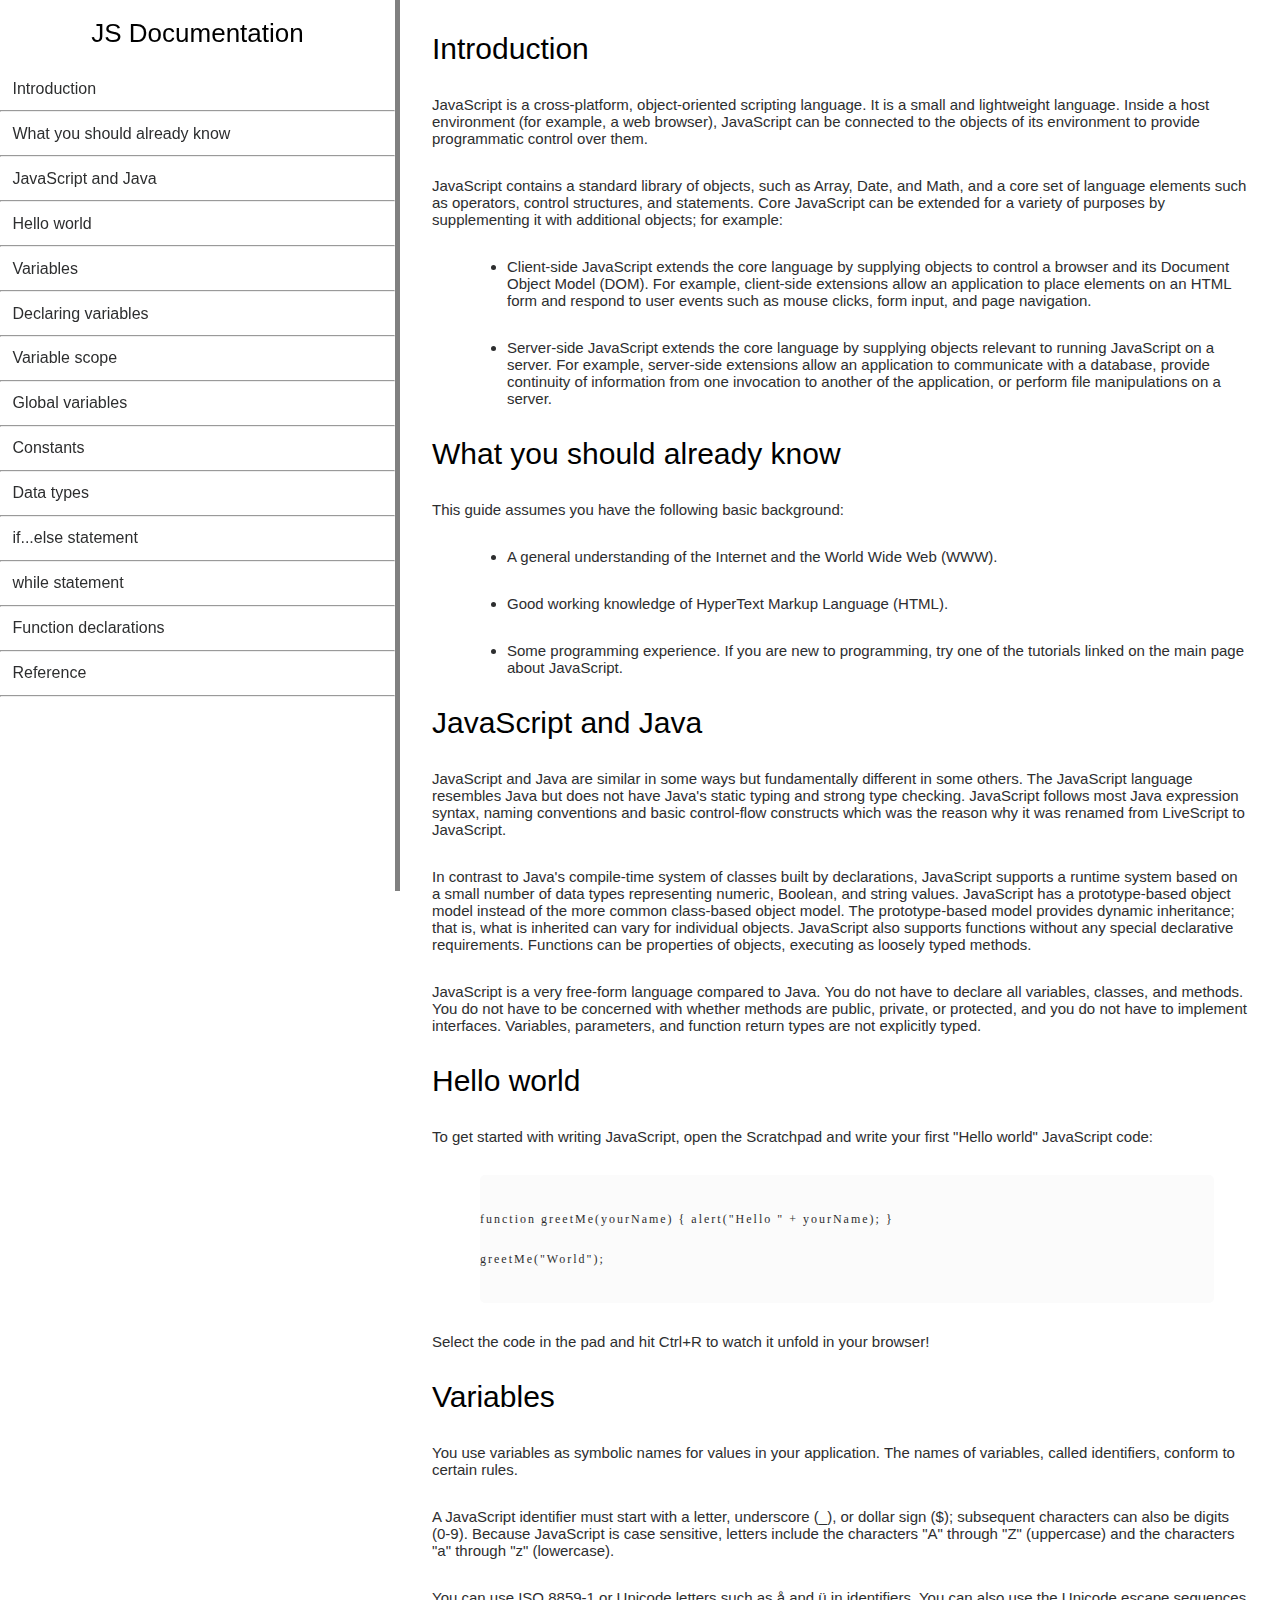
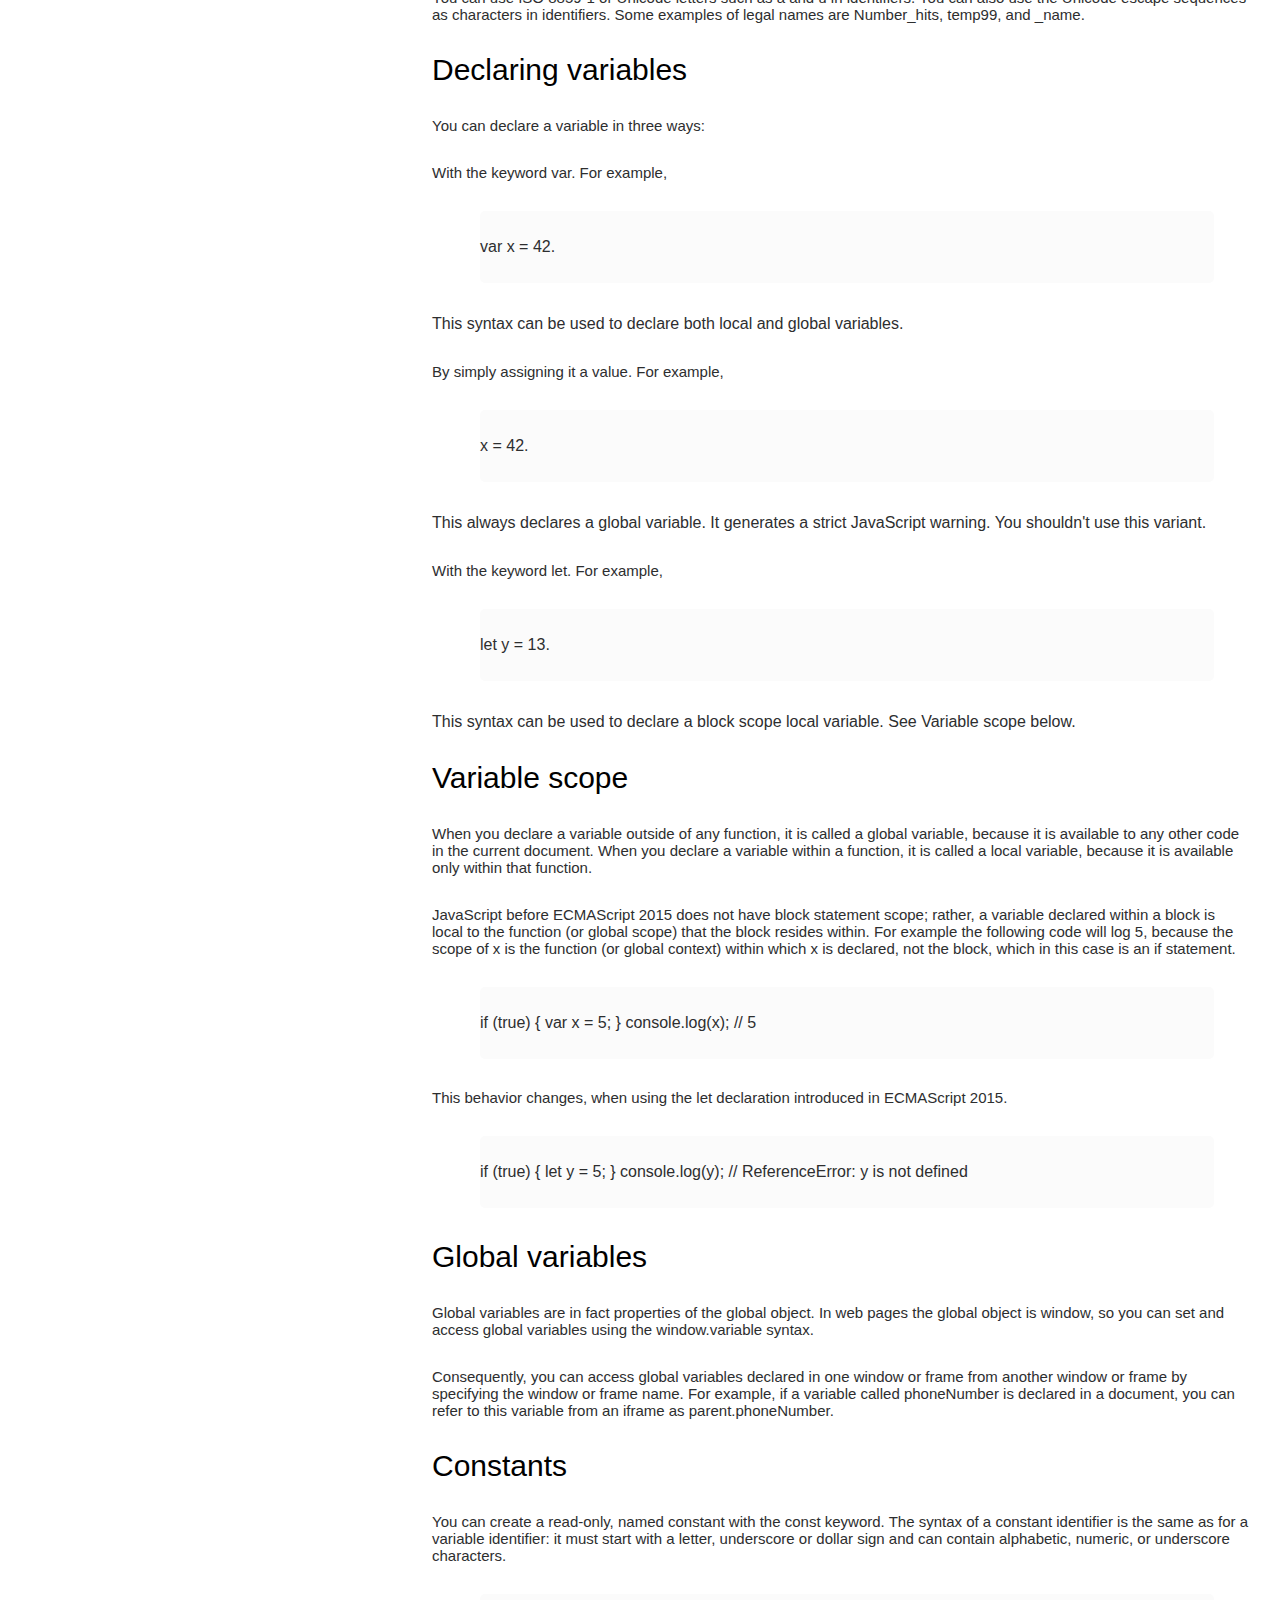
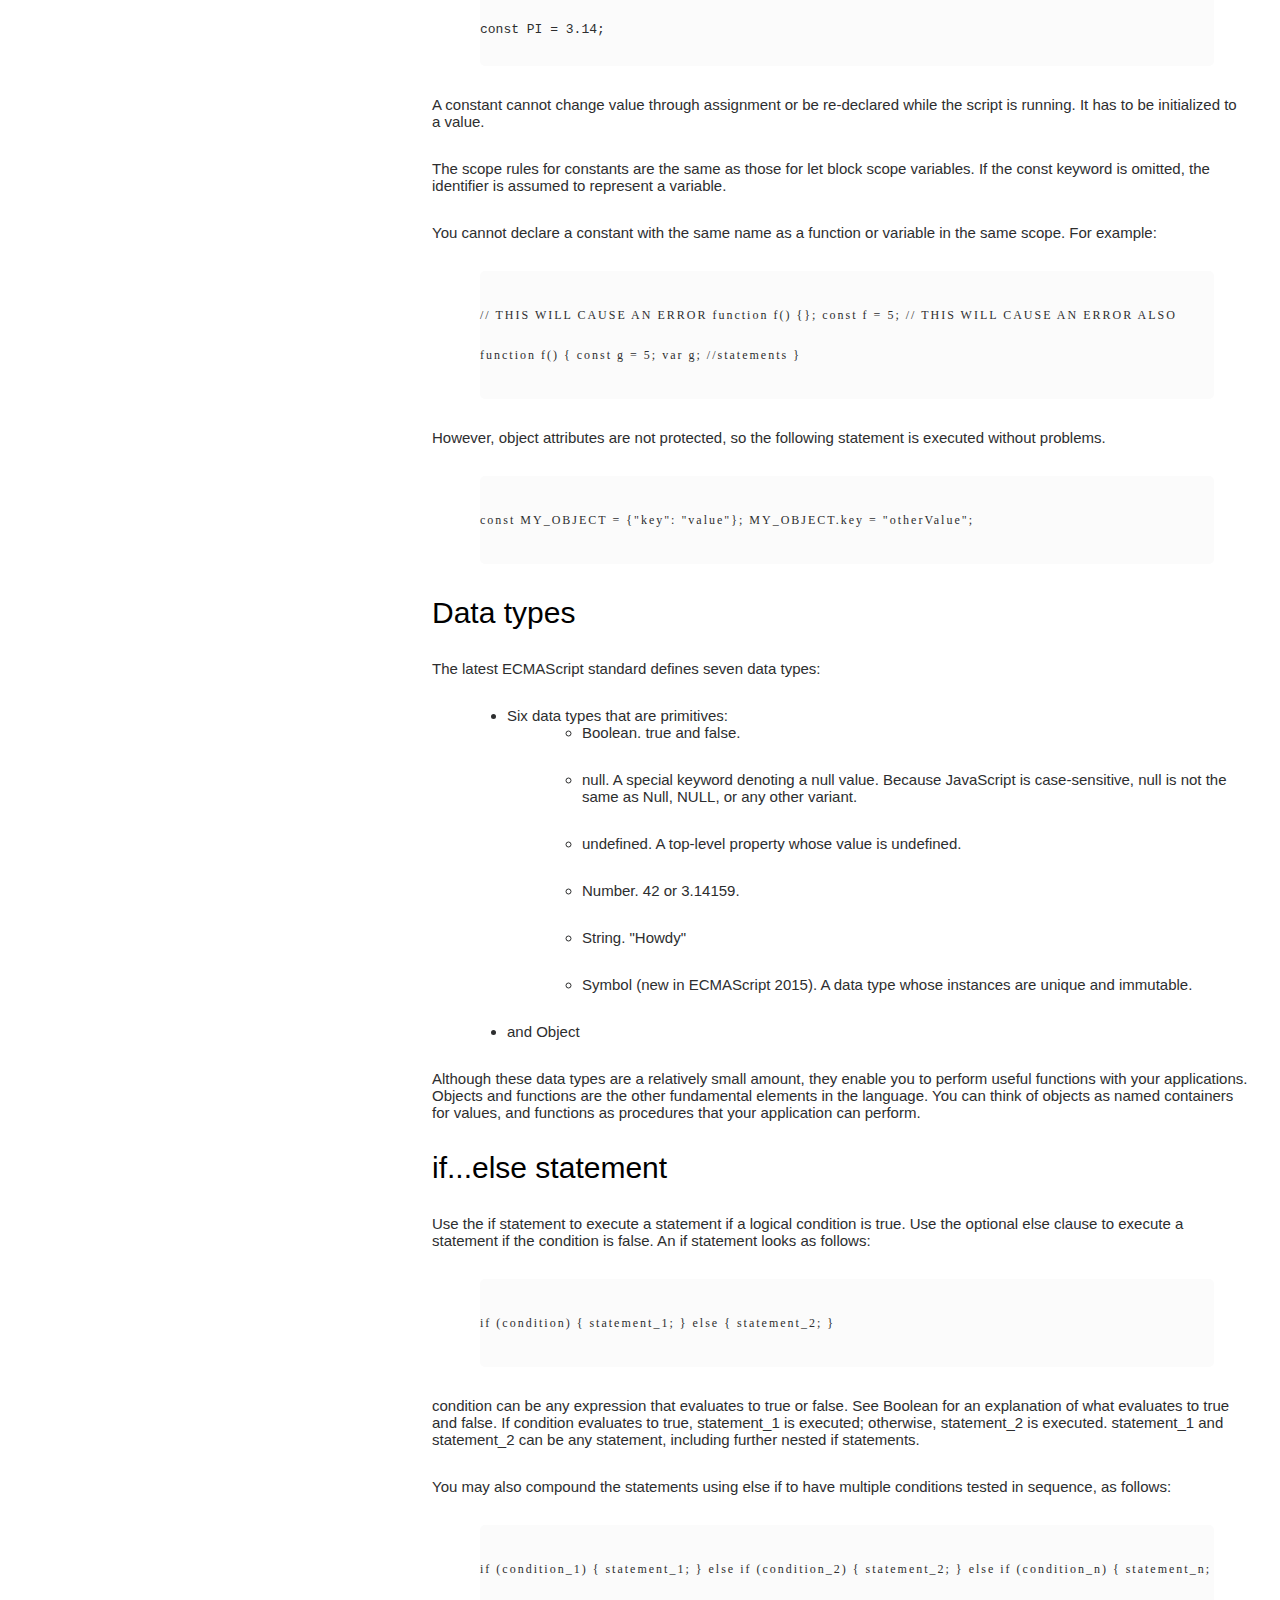
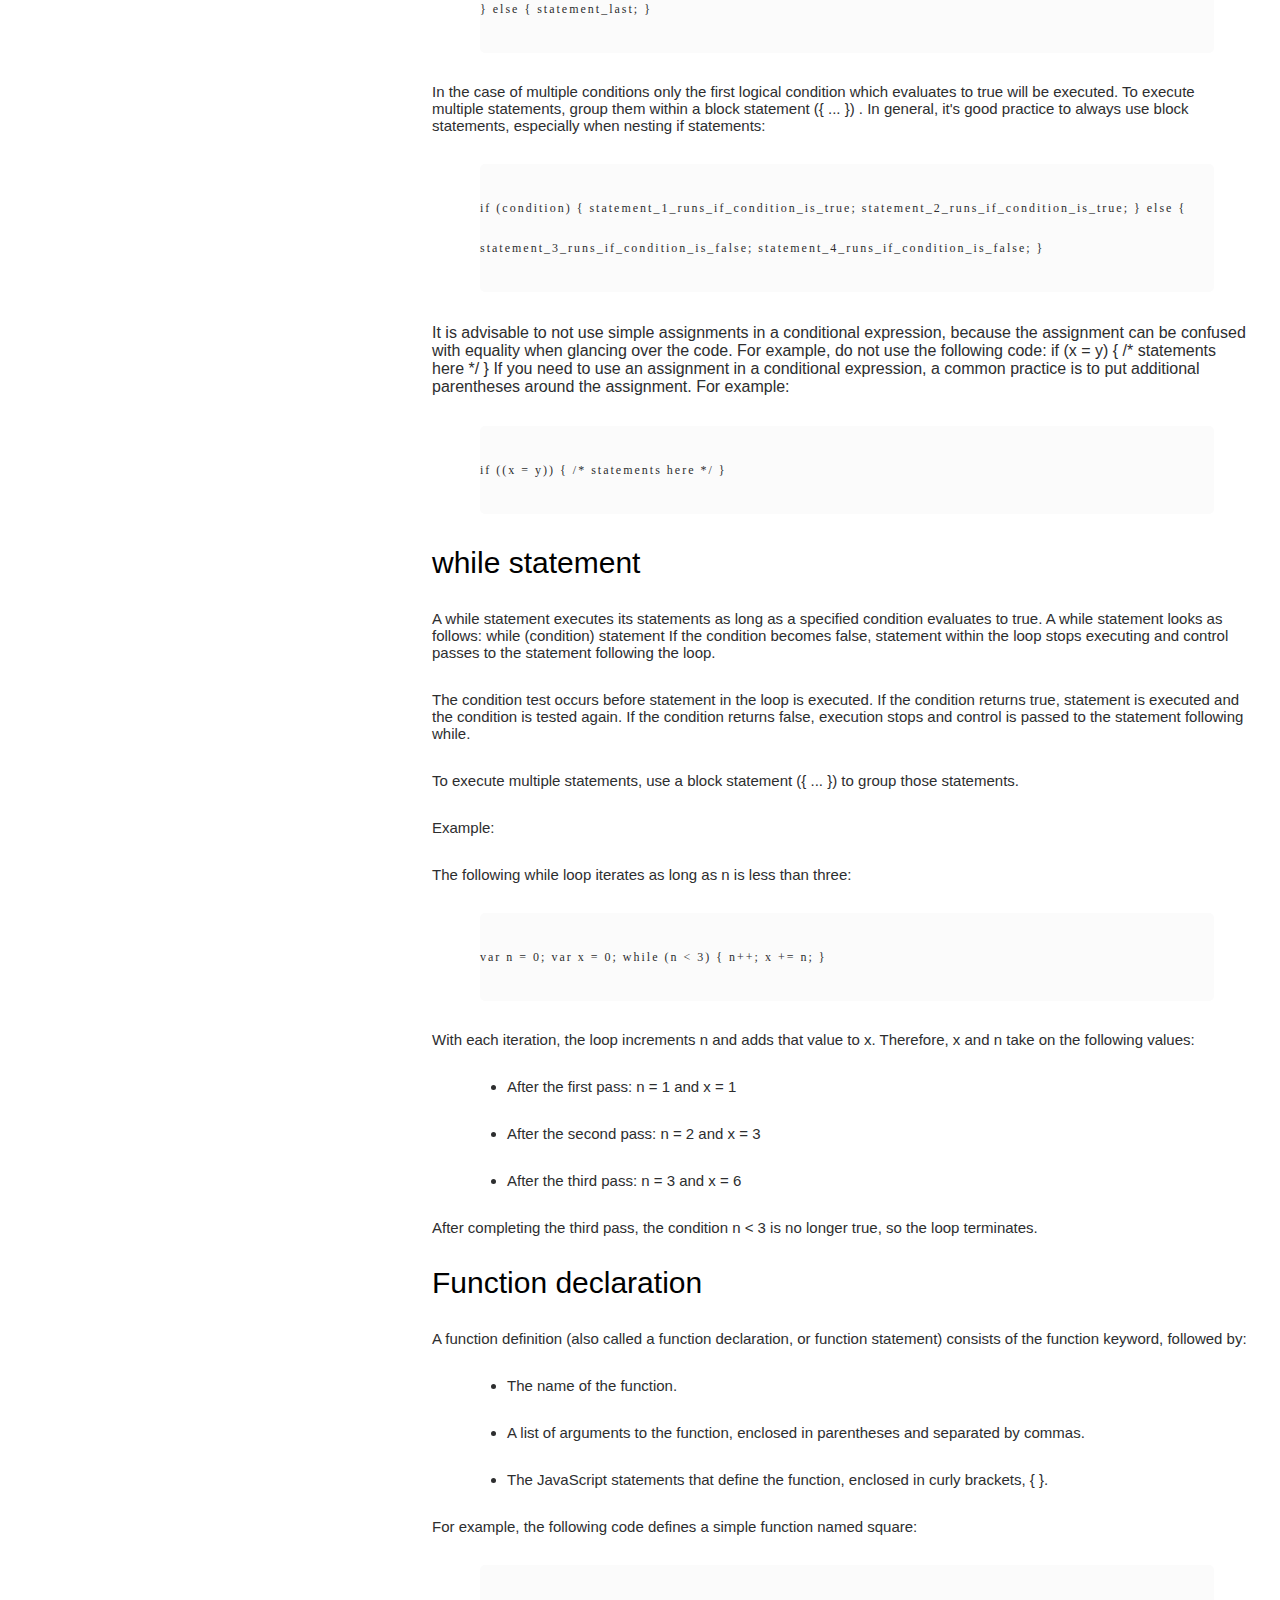
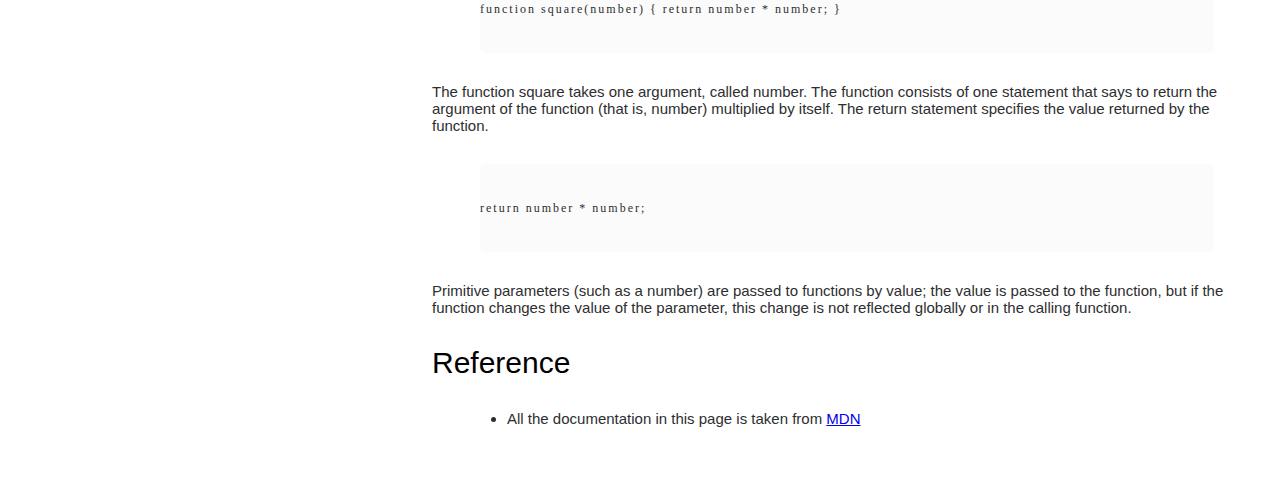
<file: technical documentation page/index.html>
<!DOCTYPE html>
<html lang="en">
  <head>
    <meta charset="UTF-8" />
    <meta http-equiv="X-UA-Compatible" content="IE=edge" />
    <meta name="viewport" content="width=device-width, initial-scale=1.0" />
    <title>Technical Document Page</title>
    <link rel="stylesheet" type="text/css" href="./style.css" />
    <main id="main-doc">

      <!-- navigation(first container) -->
      <div class="container">
        <div class="first-container">
          <div class="heading">
            <h3>JS Documentation</h3>
          </div>
          <div class="links-container">
            <ul class="links">
              <li><a href="
                #introduction" class="nav-link">Introduction</a></li>
                <hr />
                <li><a href="
                #What_you_should_already_know" class="nav-link">What you should already know</a></li>
                <hr />
                <li><a href="
                #JavaScript_and_Java" class="nav-link">JavaScript and Java</a></li>
                <hr/>
                <li><a href="
                #Hello_world" class="nav-link">Hello world</a></li>
                <hr />
                <li><a href="
                #Variables" class="nav-link">Variables</a></li>
                <hr />
                <li><a href="
                #Declaring_variables" class="nav-link">Declaring variables</a></li>
                <hr />
                <li><a href="
                #Variable_scope" class="nav-link">Variable scope</a></li>
                <hr />
                <li><a href="
                #Global_variables" class="nav-link">Global variables</a></li>
                <hr />
                <li><a href="
                #Constants" class="nav-link">Constants</a></li>
                <hr />
                <li><a href="
                #Data_types" class="nav-link">Data types</a></li>
                <hr />
                <li><a href="
                  #if...else statement " class="nav-link">if...else statement</a></li>
                <hr />
                <li><a href="
                  #while_statement " class="nav-link">while statement</a></li>
                <hr />
                <li><a href="
                  #Function_declaration" class="nav-link">Function declarations</a></li>
                <hr />
                <li><a href="
                  #Reference" class="nav-link">Reference</a></li>
            </ul>
            <hr>
          </div>
          
        </div>

        <!-- second container -->
        <div class="second-container">
          <section class="main-section">
            <header id="Introduction">Introduction</header>
          <p>
            JavaScript is a cross-platform, object-oriented scripting language.
            It is a small and lightweight language. Inside a host environment
            (for example, a web browser), JavaScript can be connected to the
            objects of its environment to provide programmatic control over
            them.
          </p>
          <p>
            JavaScript contains a standard library of objects, such as Array,
            Date, and Math, and a core set of language elements such as
            operators, control structures, and statements. Core JavaScript can
            be extended for a variety of purposes by supplementing it with
            additional objects; for example:
          </p>
          <p>
            <ul>
              <li>
                Client-side JavaScript extends the core language by supplying 
                objects to control a browser and its Document Object Model (DOM). 
                For example, client-side extensions allow an application to place elements on an HTML form and respond to user events such as mouse clicks, form input, and page navigation.

              </li>
              <li>
                Server-side JavaScript extends the core language by supplying objects relevant to running JavaScript on a server.
                 For example, server-side extensions allow an application to communicate with a database, provide continuity of information 
                 from one invocation to another of the application, or perform file manipulations on a server.
              </li>
            </ul>
          </p>
          </section>

          <!-- section 2 -->
          <section class="main-section">
            <header id="What_you_should_already_know">
              What you should already know
            </header>
            <p>
              This guide assumes you have the following basic background:
            </p>
            <p>
              <ul>
                <li>A general understanding of the Internet and the World Wide Web (WWW).</li>
                <li>Good working knowledge of HyperText Markup Language (HTML).</li>
                <li>Some programming experience. If you are new to programming, try one of the tutorials linked on the
                   main page about JavaScript.</li>
              </ul>
            </p>
          </section>
          
          <!-- section 3 -->
          <section class="main-section">
            <header id="JavaScript_and_Java">JavaScript and Java</header>
          <p>JavaScript and Java are similar in some ways but fundamentally different in some others. The JavaScript language resembles Java but does not have Java's static typing and strong type checking.
             JavaScript follows most Java expression syntax, naming conventions and basic control-flow constructs which was the 
            reason why it was renamed from LiveScript to JavaScript.</p>
          <p>In contrast to Java's compile-time system of classes built by declarations, JavaScript supports a runtime system based on a small number of data types representing numeric, Boolean, and string values. JavaScript has a prototype-based object model instead of the more common class-based object model. The prototype-based model provides dynamic inheritance; that is, what is inherited can vary for individual objects. JavaScript also supports functions without any special declarative requirements. 
              Functions can be properties of objects, executing as loosely typed methods.</p>
          <p>JavaScript is a very free-form language compared to Java. You do not have to declare all variables, classes, and methods. You do not have to be concerned with whether methods are public, private, or protected, and you do not have to implement interfaces. Variables, parameters, and function return types are not explicitly typed.</p>
          </section>

           <!-- section 4 -->
          <section class="main-section">
            <header id="Hello_world">Hello world</header>
          <p>To get started with writing JavaScript, open the Scratchpad and write 
            your first "Hello world" JavaScript code: 
            <div class="inner-code">
              <p>function greetMe(yourName) { alert("Hello " + yourName); } 
                <br>greetMe("World"); </p>
            </div>
             
                </p>
                <p>Select the code in the pad and hit Ctrl+R 
                  to watch it unfold in your browser!</p>
                  
          <!-- section -->
          <section>
            <header id="Variables">Variables</header>
          <p>You use variables as symbolic names for values in your application. The names of variables, called identifiers, conform to certain rules.</p>
          <p>A JavaScript identifier must start with a letter, underscore (_), or dollar sign ($); subsequent characters can also be digits (0-9). Because JavaScript is case sensitive, letters include the characters "A" 
            through "Z" (uppercase) and the characters "a" through "z" (lowercase).</p>
            <p>You can use ISO 8859-1 or Unicode letters such as å and ü in identifiers. You can also use the Unicode escape sequences as characters in identifiers. Some examples of legal 
              names are Number_hits, temp99, and _name.</p>
          </section>

          </section>
          <!-- section 5 -->
          <section class="main-section">
            <header id="Declaring_variables">Declaring variables</header>
            <p>
              You can declare a variable in three ways:</p>
            <p>With the keyword var. For example,
              <div class="inner-code last">
                var x = 42.
              </div>
                This syntax can be used to declare both local and global variables.</p>
            <p>By simply assigning it a value. For example,
              <div class="inner-code last">
                x = 42.
              </div>
             
                This always declares a global variable. It generates a strict JavaScript warning. You shouldn't use this variant.</p>
            <p>With the keyword let. For example,
              <div class="inner-code last">
                let y = 13. 
              </div>
              This syntax can be used to declare a block scope local variable. 
              See Variable scope below.</p>
          </section>
          
          <!-- section 6 -->
          <section class="main-section">
            <header id="Variable_scope">Variable scope</header>
          <p>When you declare a variable outside of any function, it is called a global variable, because it is available to any other code in the current document. When you declare a variable within a function, it is called a local variable, because it is available only within that function.</p>
          <p>JavaScript before ECMAScript 2015 does not have block statement scope; rather, a variable declared within a block is local to the function (or global scope) that the block resides within. For example the following code will log 5, because the scope of x is the function (or global context) within which x is declared, not the block, which in this case is an if statement.</p>
          <div class="inner-code">
            if (true) { var x = 5; } console.log(x); // 5</p>
           
          </div>
          <p>This behavior changes, when using the let declaration introduced in ECMAScript 2015.</p>
          <div class="inner-code last">
            if (true) { let y = 5; } console.log(y); // ReferenceError: y is not defined
          </div>
          </section>

          <!-- section -->
          <section>
            <header id="Global_variables">Global variables</header>
          <p>Global variables are in fact properties of the global object. In web pages the global object is window, so you can set and access global variables using the window.variable syntax.

          </p>
          <p>Consequently, you can access global variables declared in one window or frame from another window or frame by specifying the window or frame name. For example, if a variable called phoneNumber is declared in a document, you can refer to this variable from an iframe as parent.phoneNumber.

          </p>
          </section>
            

          <!-- section 7 -->
          <section class="main-section">
            <header id="Constants">Constants</header>
            <p>You can create a read-only, named constant with the const keyword. The syntax of a constant identifier is the same as for a variable identifier: it must start with a letter, underscore or dollar sign and can contain alphabetic, numeric, or underscore characters.</p>
            <div class="inner-code">
              <code>const PI = 3.14;</code>
            </div>
            <p>A constant cannot change value through assignment or be re-declared while the script is running. It has to be initialized to a value.</p>
            <p>The scope rules for constants are the same as those for let block scope variables. If the const keyword is omitted, the identifier is assumed to represent a variable.</p>
            <p>You cannot declare a constant with the same name as a function or variable in the same scope. For example:</p>
            <div class="inner-code">
                <p>// THIS WILL CAUSE AN ERROR function f() {}; const f = 5; // THIS 
                  WILL CAUSE AN ERROR ALSO function f() { const g = 5; var g; 
                    //statements }</p>
            </div>
          <p> However, object attributes are not protected, 
              so the following statement is executed without problems.
            </p>
            <div class="inner-code last">
                <p>const MY_OBJECT = {"key": "value"}; MY_OBJECT.key = "otherValue";</p>
            </div>
          </section>

          <!-- section 8 -->
            <section class="main-section">
              <header id="Data_types">Data types</header>
          <p>The latest ECMAScript standard defines seven data types:</p>
          <p>
            <ul>
              <li>Six data types that are primitives:
                <ul>
                  <li>Boolean. true and false.</li>
                  <li>null. A special keyword denoting a null value. Because JavaScript is case-sensitive, null is not the same as Null, NULL, or any other variant.</li>
                  <li>undefined. A top-level property whose value is undefined.</li>
                  <li>Number. 42 or 3.14159.</li>
                  <li>String. "Howdy"
                  </li>
                  <li>Symbol (new in ECMAScript 2015). A data type whose instances are unique and immutable.
                  </li>
                </ul>
              </li>
              <li>and Object</li>
            </ul>
          </p>
          <p>Although these data types are a relatively small amount, they enable you to perform useful functions with your applications. Objects and functions are the other fundamental elements in the language. You can think of objects as named containers for values, and functions as procedures that your application can perform.
         </p>
            </section>
         
            <!-- section 9 -->
            <section class="main-section">
              <header id="if...else statement">if...else statement</header>
          <p>Use the if statement to execute a statement if a logical 
            condition is true. Use the optional else clause to execute a 
            statement if the condition is false. An if statement looks as 
            follows: 
          </p>
          <div class="inner-code">
            <p>if (condition) { statement_1; } else { statement_2; }</p>
          </div>
          <p>
            condition can be any expression that evaluates to true or false. See Boolean for an explanation of what evaluates to true and false. If condition evaluates to true, statement_1 is executed; otherwise, statement_2 is executed. statement_1 and statement_2 
            can be any statement, including further nested if statements.
          </p>
          <p>You may also compound the statements using else if to have multiple conditions tested in sequence, as follows:

          </p>
          
            <div class="inner-code">
              <p>if (condition_1) { statement_1; } else if (condition_2) 
                { statement_2; } else if (condition_n) 
                { statement_n; } else { statement_last; } 
              </p>
            </div>
          
          <p>In the case of multiple conditions only the first logical
             condition which evaluates to true will be executed. 
             To execute multiple statements, group them within a block 
             statement ({ ... }) . In general, it's good practice to 
             always use block statements, especially when nesting if 
             statements: 
             <div class="inner-code last">
              <p>if (condition) { statement_1_runs_if_condition_is_true; 
                statement_2_runs_if_condition_is_true; } else { statement_3_runs_if_condition_is_false;
                   statement_4_runs_if_condition_is_false; } </p>
             </div>

             It is advisable to not use simple assignments in a conditional expression, because the assignment can be confused with equality when glancing over the code. For example, do not use the following code: if (x = y) { /* statements here */ } If you need to use an assignment in a conditional expression, a common practice 
             is to put additional parentheses around the assignment. 
            For example: </p>
          <div class="inner-code last">
            <p>if ((x = y)) { /* statements here */ }</p>
          </div>

            </section>
          
            <!-- section 10 -->
            <section class="main-section">
              <header id="while_statement">while statement</header>
          <p>A while statement executes its statements as long as a specified condition evaluates to true. A while statement looks as follows: while (condition) statement If the condition becomes false, statement within the loop stops executing and control passes to the statement following the loop.</p>
          <p>The condition test occurs before statement in the loop is executed. If the condition returns true, statement is executed and the condition is tested again. If the condition returns false, execution stops and control is passed to the statement following while.

          </p>
          <p>To execute multiple statements, use a block statement ({ ... }) to group those statements.</p>
          <p>Example:</p>
          <p>The following while loop iterates as long as n is less than three:</p>
          <div class="inner-code">
            <p>var n = 0; var x = 0; while (n < 3) { n++; x += n; }
            </p>
          </div>

          <p>With each iteration, the loop increments n and adds that value to x. 
            Therefore, x and n take on the following values:

          </p>
          <p>
            <ul>
              <li>After the first pass: n = 1 and x = 1</li>
              <li>After the second pass: n = 2 and x = 3
              </li>
              <li>After the third pass: n = 3 and x = 6
              </li>
            </ul>
          </p>
          <p>After completing the third pass, the condition n < 3 is no longer true, so the loop terminates.</p>
            </section>
          
            <!-- section 11 -->
            <section class="main-section">
              <header id="Function_declaration">Function declaration</header>
          <p>A function definition (also called a function declaration, or function statement) consists of the function keyword, followed by:</p>
          <p>
            <ul>
              <li>The name of the function.</li>
              <li>A list of arguments to the function, enclosed in parentheses and separated by commas.</li>
              <li>The JavaScript statements that define the function, enclosed in curly brackets, { }.</li>
            </ul>
          </p>
          <p>For example, the following code defines a simple function named square:</p>
          <div class="inner-code">
            <p>function square(number) { return number * number; }</p>
          </div>
          
          <p>The function square takes one argument, called number. The function consists of one statement that says to return the argument of the function (that is, number) multiplied by itself. The return statement specifies the value returned by the function.</p>
          <div class="inner-code">
            <p>return number * number;</p>
          </div>
         
          <p>Primitive parameters (such as a number) are passed to functions by value; the value is passed to the function, but if the function changes the value of the parameter, this change is 
            not reflected globally or in the calling function.</p>
            </section>
          
            <!-- section 12 -->
            <section  class="main-section">
              <header id="Reference">Reference</header>
          <p><ul>
            <li>
              All the documentation in this page is taken from <a href="#">MDN</a>
            </li>
          </ul></p>
            </section>
        </div>
      </div>
    </main>
  </head>
  <body></body>
</html>
</file>
<file: technical documentation page/style.css>
* {
  margin: 0;
  padding: 0;
  box-sizing: border-box;
}

body {
  font-family: sans-serif;
  color: hsl(210, 2%, 18%);
}

main {
  width: 100%;
  height: 100vh;
}

header {
  font-size: 30px;
  color: black;
  font-weight: 500;
}

.container {
  display: flex;
  flex-direction: row;
}

.first-container {
  flex: 25%;
  min-width: 350px;
  height: 99vh;
  border-right: 5px solid grey;
  position: fixed;
}

.heading {
  overflow: none;
}
.links-container {
  overflow-y: scroll;
  max-height: 90vh;
}

.links-container li {
  list-style: none;
}

.links-container li a {
  text-decoration: none;
  color: hsl(210, 2%, 18%);
  font-size: 16px;
}

h3 {
  margin: 0.7em;
  text-align: center;
  font-size: 26px;
  font-weight: 400;
  color: black;
}

.links li {
  margin: 0.78em;
}

.second-container {
  flex: 75%;
  min-width: 200px;
  padding: 2em;
}

.second-container p {
  margin: 2em 0;
}

section p {
  font-size: 15px;
}

section ul {
  font-size: 15px;
  padding-left: 5em;
}

section ul li {
  margin-bottom: 2em;
}

.inner-code {
  background: rgb(251, 251, 251);
  width: 90%;
  min-height: 8vh;
  line-height: 40px;
  border-radius: 5px;
  display: flex;
  align-items: center;
  margin-left: 3em;
}

.inner-code p {
  font-family: 'Times New Roman', Times, serif;
  font-size: 12px;
  letter-spacing: 2px;
}

.last {
  margin-bottom: 2em;
}

@media (max-width: 1000px) {
  .container {
    display: flex;
    flex-direction: column;
    flex-wrap: wrap;
  }

  .first-container {
    flex: 20%;
    min-height: 38vh;
    position: relative;
    border: 1px solid black;
    
  }

  .links-container {
    max-height: 30vh;
    border-top: 3px solid grey;
    border-bottom: 5px solid grey;
  }

  header {
   margin-top: -0.3em;
   margin-bottom: 0.8em;
  }

  section p {
    padding-left: 1.2em;
  }

  .inner-code {
    padding-left: 1em;
  }

  .last {
    margin-bottom: 2em;
  }
  
}

@media (max-width: 3024px) and (min-width: 1000px) {
  .first-container {
    flex: 30%;
    min-width: 400px;
  }

  .second-container {
    flex: 70%;
    margin-left: 400px;
  }
}
</file>
